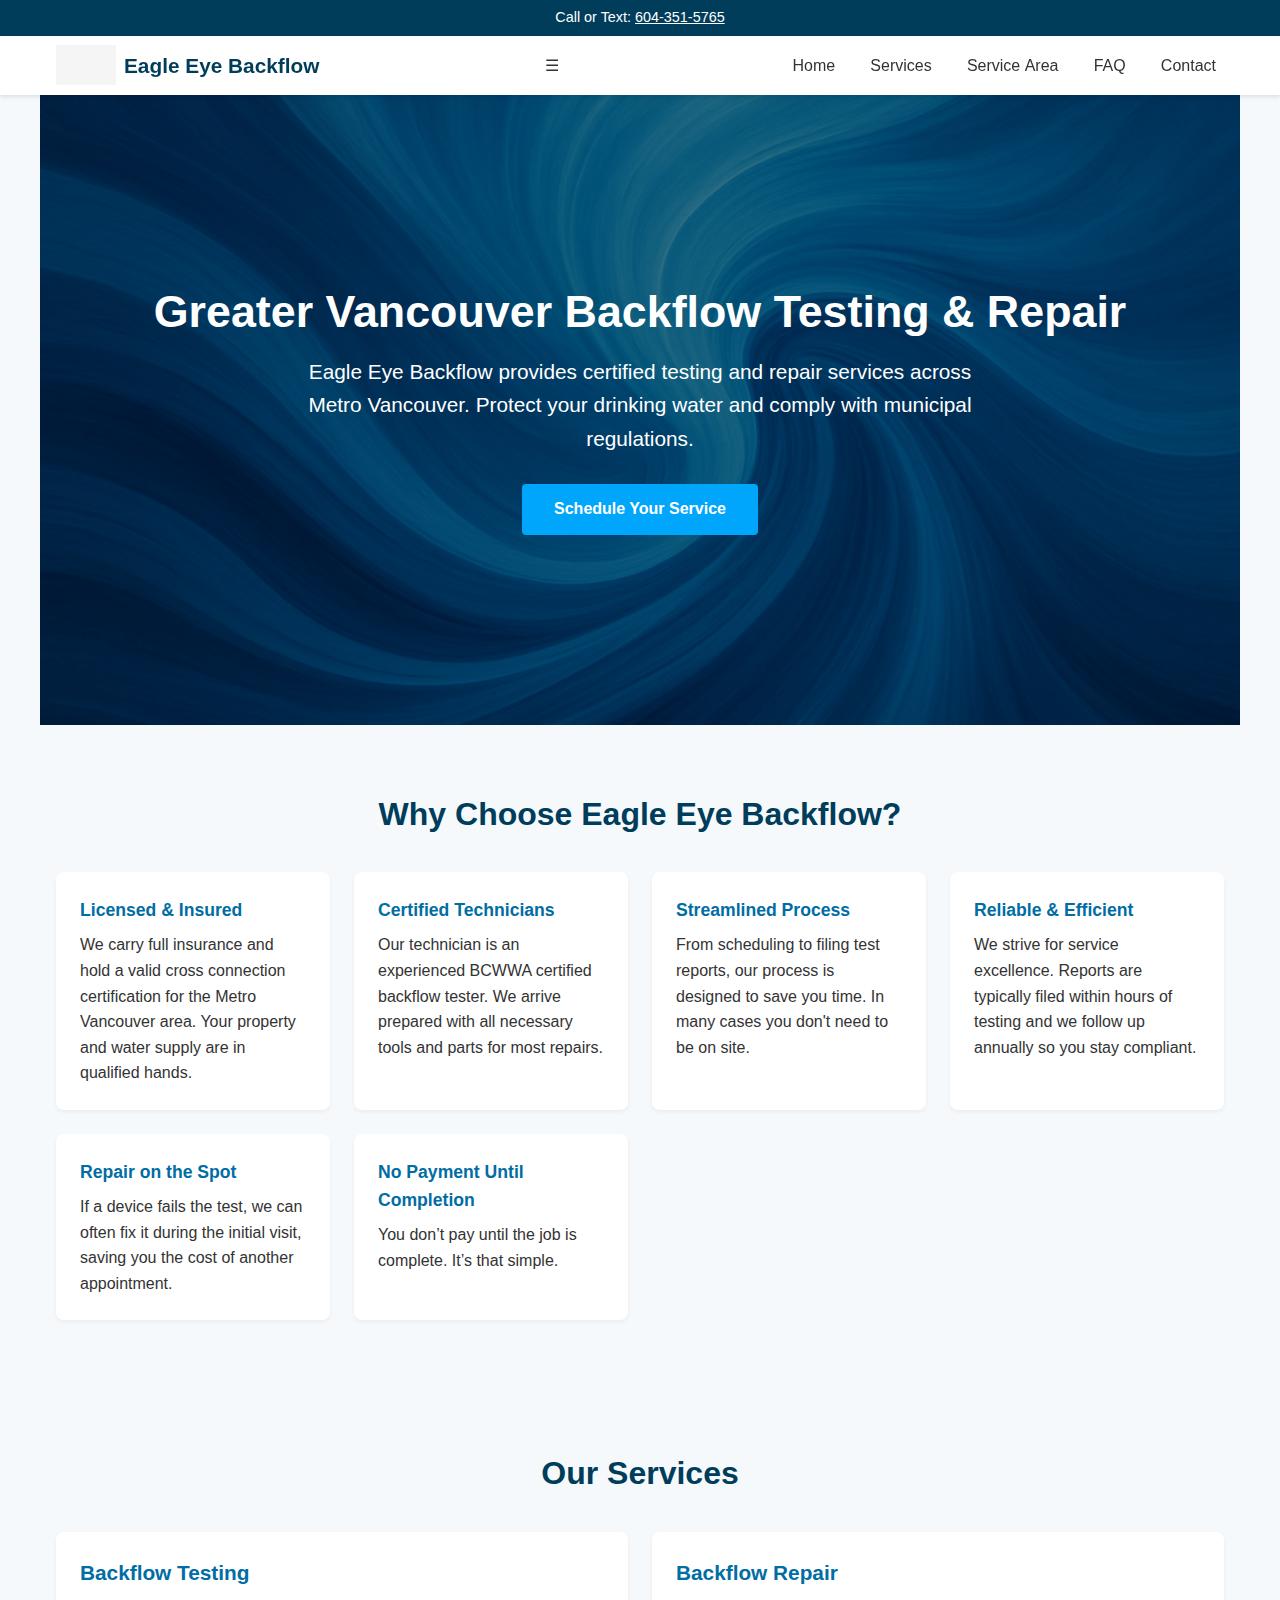
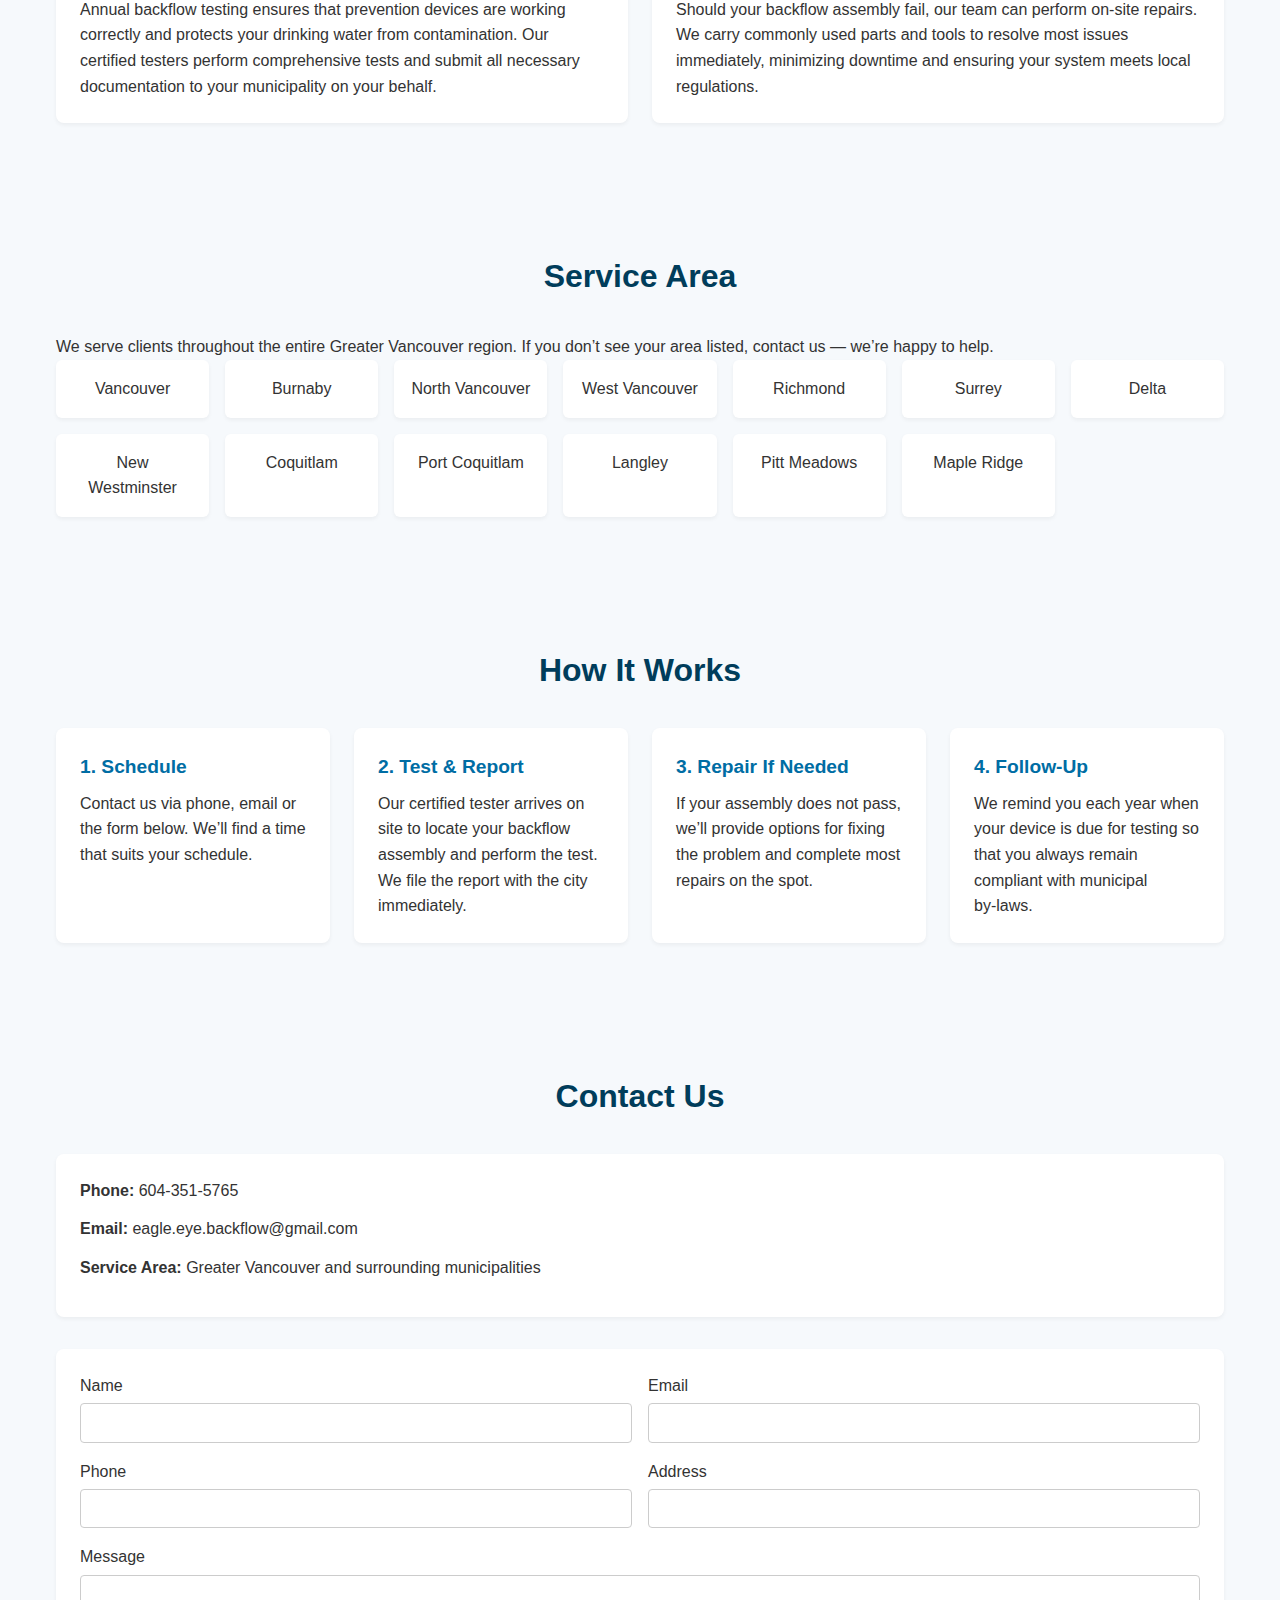
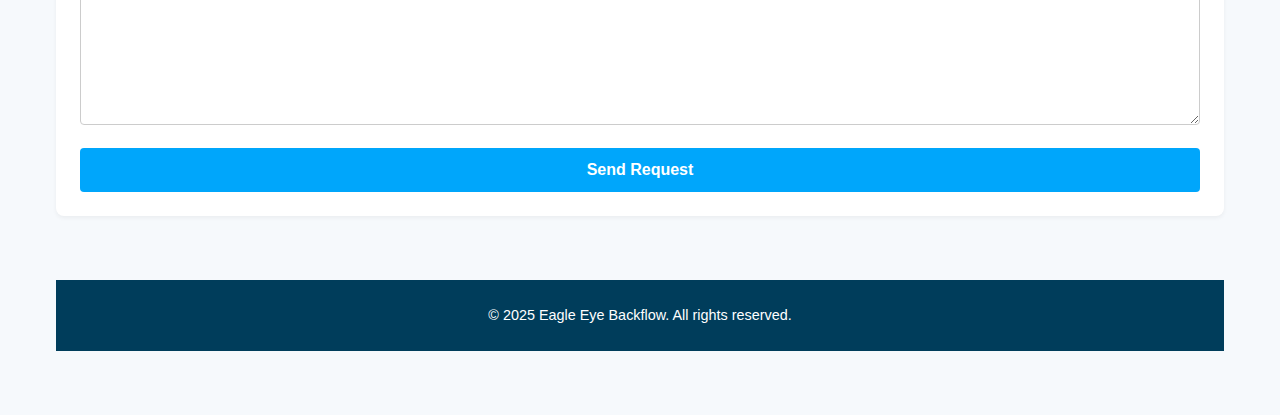
<file: index.html>
<!DOCTYPE html>
<html lang="en">
<head>
    <meta charset="UTF-8">
    <meta http-equiv="X-UA-Compatible" content="IE=edge">
    <meta name="viewport" content="width=device-width, initial-scale=1.0">
    <title>Eagle Eye Backflow – Greater Vancouver Backflow Testing &amp; Repair</title>
    <link rel="stylesheet" href="style.css">
</head>
<body>

    <!-- Call bar with quick contact info -->
    <div class="call-bar">
        Call or Text: <a href="tel:6043515765" style="color: var(--white); text-decoration: underline;">604‑351‑5765</a>
    </div>

    <!-- Navigation -->
    <header>
        <nav>
            <div class="logo">
                <img src="images/logo.png" alt="Company logo">
                Eagle&nbsp;Eye&nbsp;Backflow
            </div>
            <div class="menu-toggle" onclick="toggleNav()">☰</div>
            <ul id="nav-list">
                <li><a href="#home">Home</a></li>
                <li><a href="#services">Services</a></li>
                <li><a href="#service-area">Service&nbsp;Area</a></li>
                <li><a href="faq.html">FAQ</a></li>
                <li><a href="#contact">Contact</a></li>
            </ul>
        </nav>
    </header>

    <!-- Hero section -->
    <section class="hero" id="home">
        <div class="content">
            <h1>Greater Vancouver Backflow Testing &amp; Repair</h1>
            <p>Eagle&nbsp;Eye&nbsp;Backflow provides certified testing and repair services across Metro Vancouver. Protect your drinking water and comply with municipal regulations.</p>
            <a href="#contact" class="btn">Schedule Your Service</a>
        </div>
    </section>

    <!-- Why choose us -->
    <section id="why-us">
        <h2>Why Choose Eagle&nbsp;Eye&nbsp;Backflow?</h2>
        <div class="features">
            <div class="feature">
                <h3>Licensed &amp; Insured</h3>
                <p>We carry full insurance and hold a valid cross connection certification for the Metro Vancouver area. Your property and water supply are in qualified hands.</p>
            </div>
            <div class="feature">
                <h3>Certified Technicians</h3>
                <p>Our technician is an experienced BCWWA certified backflow tester. We arrive prepared with all necessary tools and parts for most repairs.</p>
            </div>
            <div class="feature">
                <h3>Streamlined Process</h3>
                <p>From scheduling to filing test reports, our process is designed to save you time. In many cases you don't need to be on site.</p>
            </div>
            <div class="feature">
                <h3>Reliable &amp; Efficient</h3>
                <p>We strive for service excellence. Reports are typically filed within hours of testing and we follow up annually so you stay compliant.</p>
            </div>
            <div class="feature">
                <h3>Repair on the Spot</h3>
                <p>If a device fails the test, we can often fix it during the initial visit, saving you the cost of another appointment.</p>
            </div>
            <div class="feature">
                <h3>No Payment Until Completion</h3>
                <p>You don’t pay until the job is complete. It’s that simple.</p>
            </div>
        </div>
    </section>

    <!-- Services -->
    <section id="services">
        <h2>Our Services</h2>
        <div class="services">
            <div class="service">
                <h3>Backflow Testing</h3>
                <p>Annual backflow testing ensures that prevention devices are working correctly and protects your drinking water from contamination. Our certified testers perform comprehensive tests and submit all necessary documentation to your municipality on your behalf.</p>
            </div>
            <div class="service">
                <h3>Backflow Repair</h3>
                <p>Should your backflow assembly fail, our team can perform on‑site repairs. We carry commonly used parts and tools to resolve most issues immediately, minimizing downtime and ensuring your system meets local regulations.</p>
            </div>
        </div>
    </section>

    <!-- Service Area -->
    <section id="service-area">
        <h2>Service Area</h2>
        <p>We serve clients throughout the entire Greater Vancouver region. If you don’t see your area listed, contact us — we’re happy to help.</p>
        <div class="service-areas">
            <div class="service-area-item">Vancouver</div>
            <div class="service-area-item">Burnaby</div>
            <div class="service-area-item">North Vancouver</div>
            <div class="service-area-item">West Vancouver</div>
            <div class="service-area-item">Richmond</div>
            <div class="service-area-item">Surrey</div>
            <div class="service-area-item">Delta</div>
            <div class="service-area-item">New Westminster</div>
            <div class="service-area-item">Coquitlam</div>
            <div class="service-area-item">Port Coquitlam</div>
            <div class="service-area-item">Langley</div>
            <div class="service-area-item">Pitt Meadows</div>
            <div class="service-area-item">Maple Ridge</div>
        </div>
    </section>

    <!-- Process -->
    <section id="process">
        <h2>How It Works</h2>
        <div class="process">
            <div class="process-step">
                <h3>1. Schedule</h3>
                <p>Contact us via phone, email or the form below. We’ll find a time that suits your schedule.</p>
            </div>
            <div class="process-step">
                <h3>2. Test &amp; Report</h3>
                <p>Our certified tester arrives on site to locate your backflow assembly and perform the test. We file the report with the city immediately.</p>
            </div>
            <div class="process-step">
                <h3>3. Repair If Needed</h3>
                <p>If your assembly does not pass, we’ll provide options for fixing the problem and complete most repairs on the spot.</p>
            </div>
            <div class="process-step">
                <h3>4. Follow‑Up</h3>
                <p>We remind you each year when your device is due for testing so that you always remain compliant with municipal by‑laws.</p>
            </div>
        </div>
    </section>

    <!-- Contact -->
    <section id="contact">
        <h2>Contact Us</h2>
        <div class="contact">
            <div class="contact-info">
                <p><strong>Phone:</strong> <a href="tel:6043515765">604‑351‑5765</a></p>
                <p><strong>Email:</strong> <a href="mailto:eagle.eye.backflow@gmail.com">eagle.eye.backflow@gmail.com</a></p>
                <p><strong>Service Area:</strong> Greater Vancouver and surrounding municipalities</p>
            </div>
    <div class="contact-form">
  <form 
    action="https://formspree.io/f/mwpqwovj" 
    method="POST"
  >
    <div>
      <label for="name">Name</label>
      <input type="text" id="name" name="name" required>
    </div>

    <div>
      <label for="email">Email</label>
      <input type="email" id="email" name="_replyto" required>
    </div>

    <div>
      <label for="phone">Phone</label>
      <input type="tel" id="phone" name="phone">
    </div>

    <div>
      <label for="address">Address</label>
      <input type="text" id="address" name="address">
    </div>

    <div class="full-width">
      <label for="message">Message</label>
      <textarea id="message" name="message" required></textarea>
    </div>

    <!-- Spam honeypot -->
    <input type="text" name="_gotcha" style="display:none">

    <!-- Redirect after submit -->
    <input type="hidden" name="_next" value="https://eagleeyebackflow.ca/thank-you.html">


    <button type="submit">Send Request</button>
  </form>
</div>


    <!-- Footer -->
    <footer>
        &copy; 2025 Eagle Eye Backflow. All rights reserved.
    </footer>

    <!-- Mobile nav script -->
    <script>
        function toggleNav() {
            var navList = document.getElementById('nav-list');
            if (navList.style.display === 'flex') {
                navList.style.display = 'none';
            } else {
                navList.style.display = 'flex';
                navList.style.flexDirection = 'column';
                navList.style.background = 'var(--white)';
                navList.style.position = 'absolute';
                navList.style.top = '100%';
                navList.style.right = '0';
                navList.style.padding = '1rem';
                navList.style.boxShadow = '0 2px 4px rgba(0,0,0,0.1)';
            }
        }
    </script>
     <script>
      // Select the form inside .contact-form
      const form = document.querySelector('.contact-form form');
      form.addEventListener('submit', function(e) {
        e.preventDefault();
        fetch(form.action, {
          method: form.method,
          body: new FormData(form),
          headers: { 'Accept': 'application/json' }
        })
        .then(response => {
          if (response.ok) {
            // Redirect to your custom thank-you page
            window.location.href = '/thank-you.html';
          } else {
            alert('Oops! There was a problem submitting your form.');
          }
        });
      });
    </script>
</body>
</html>
</file>
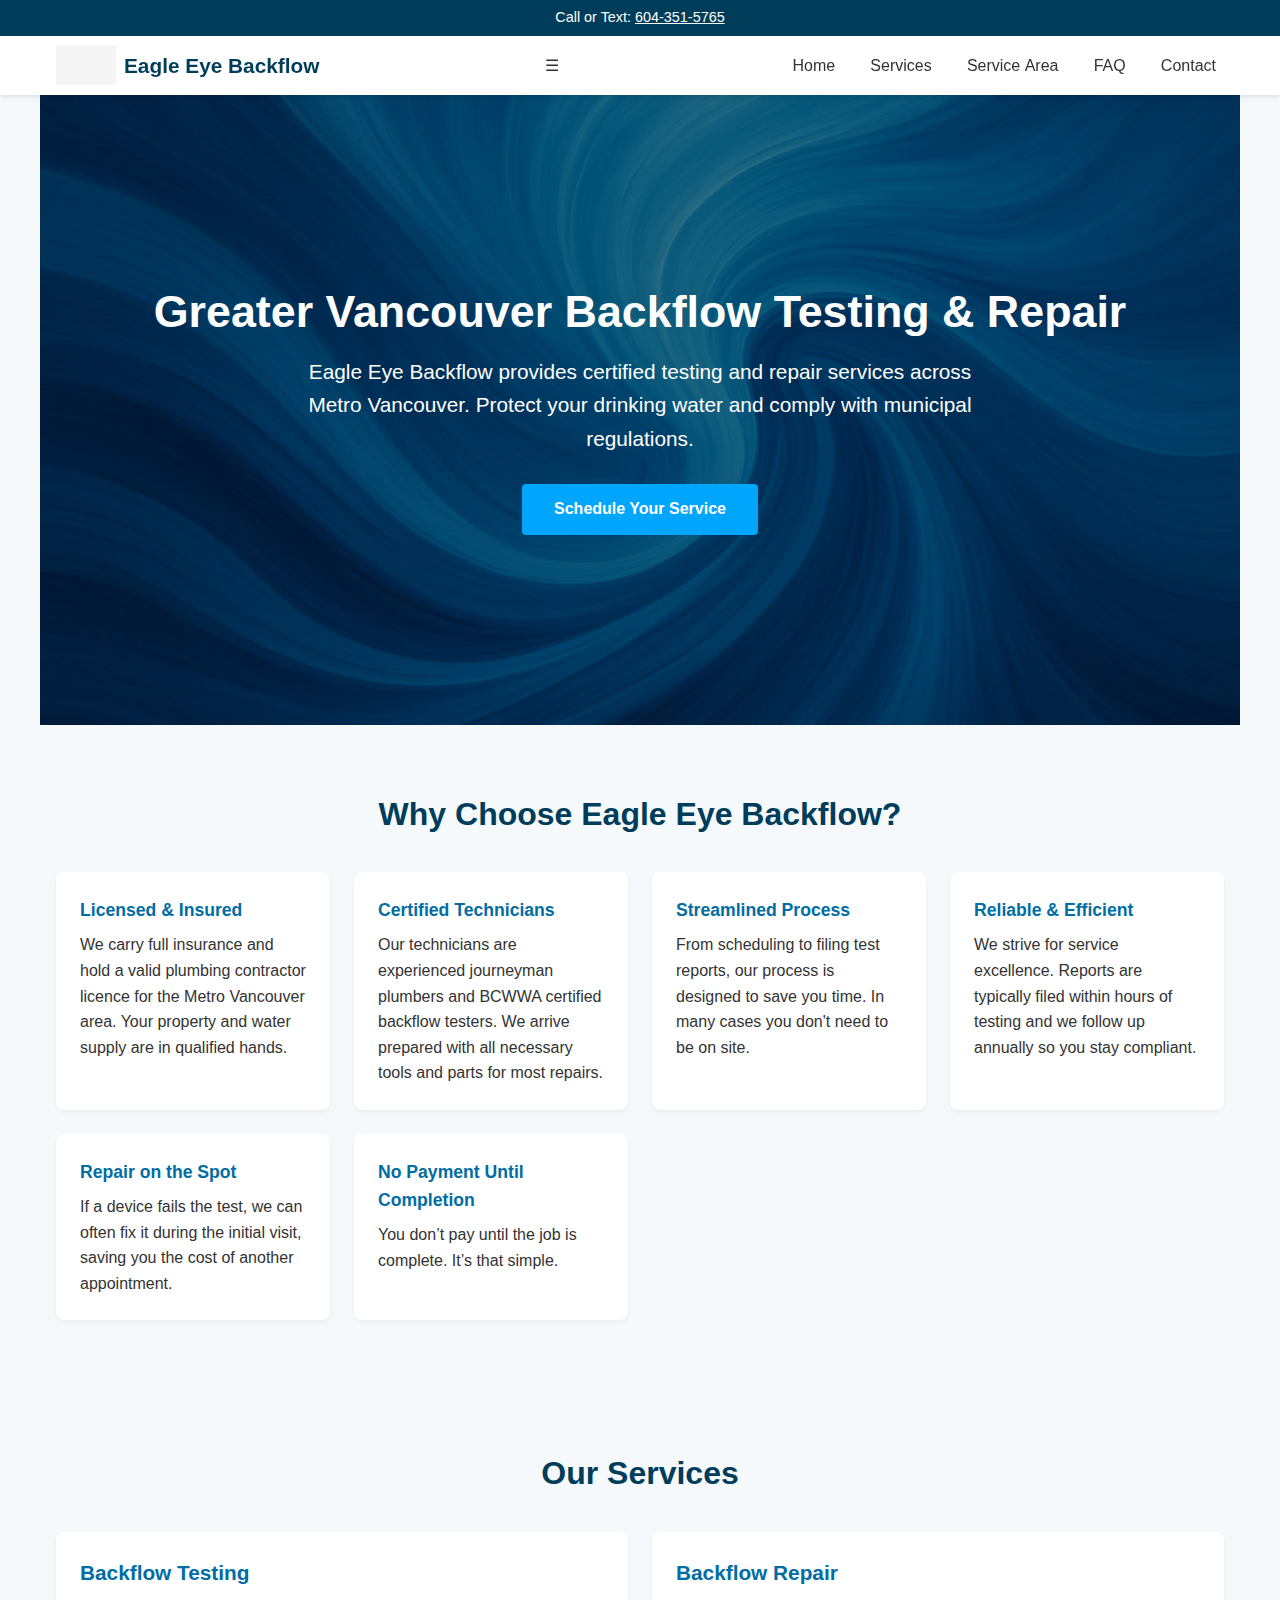
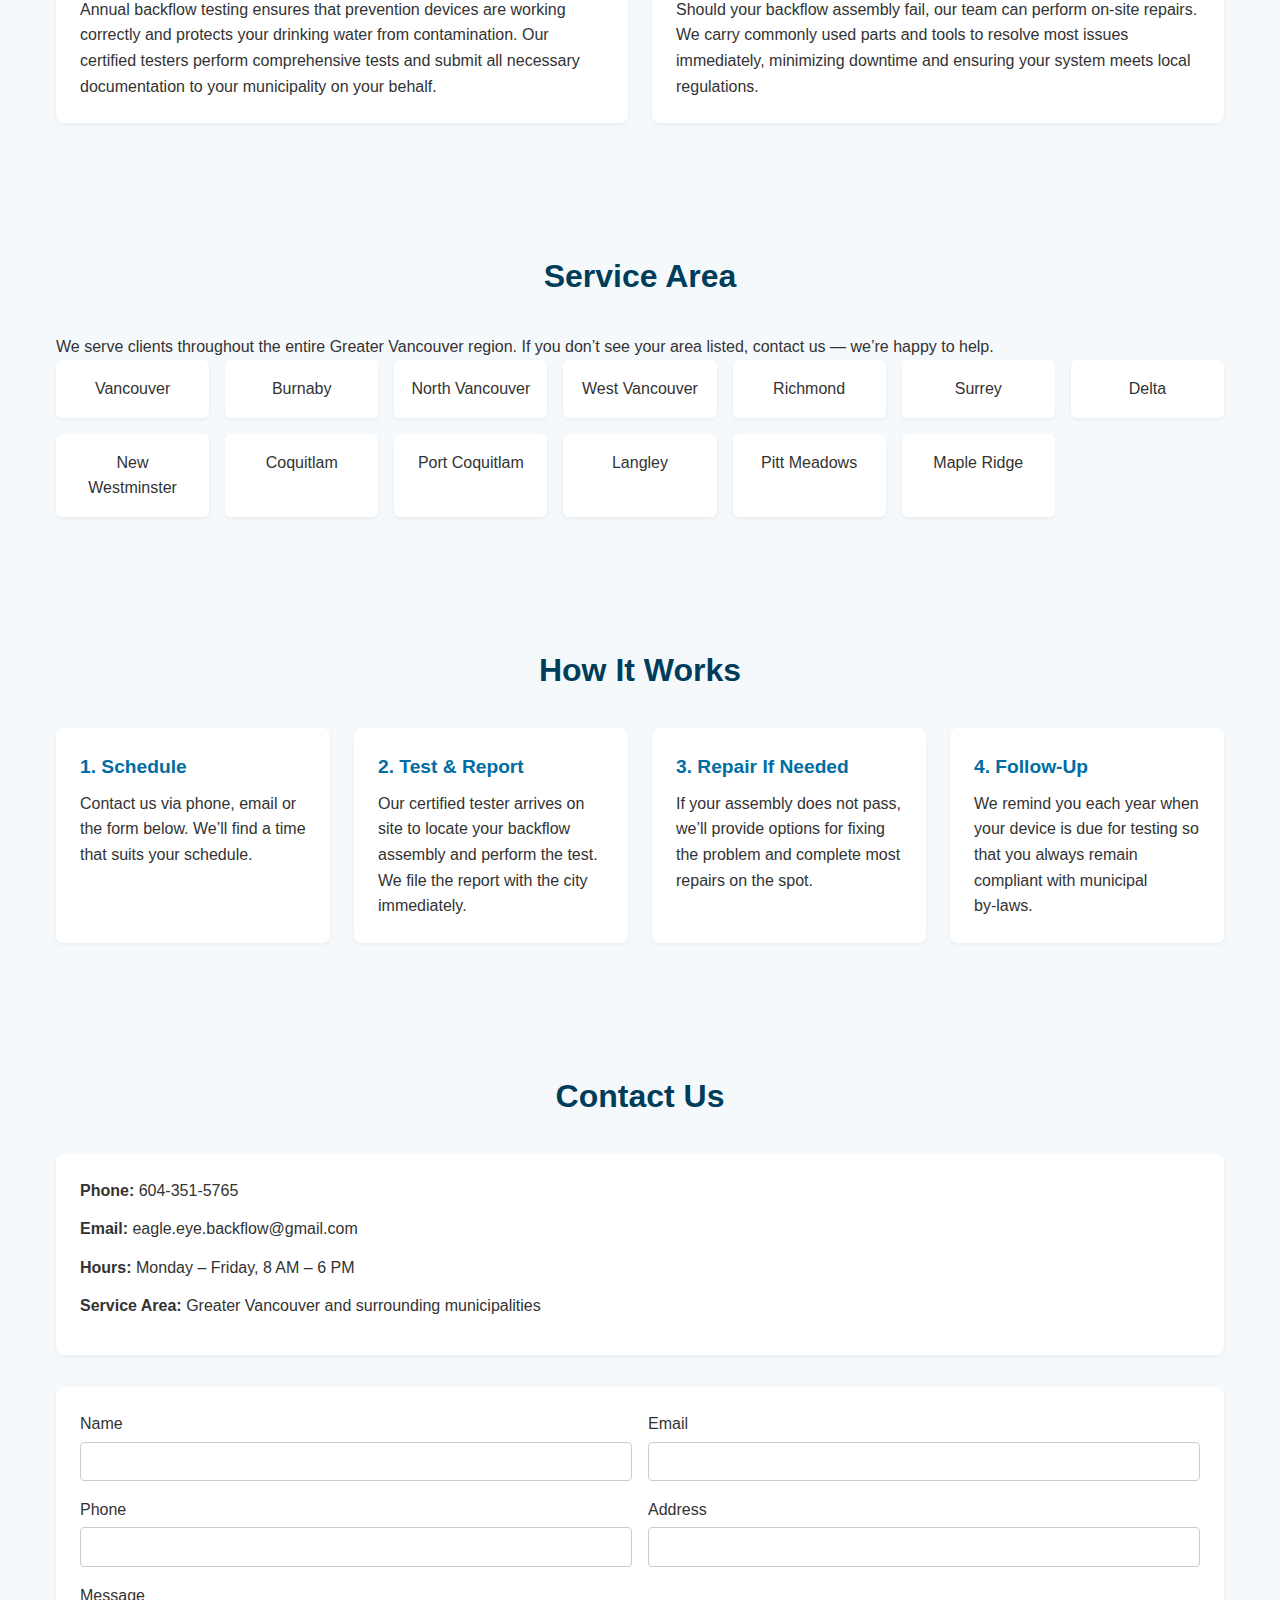
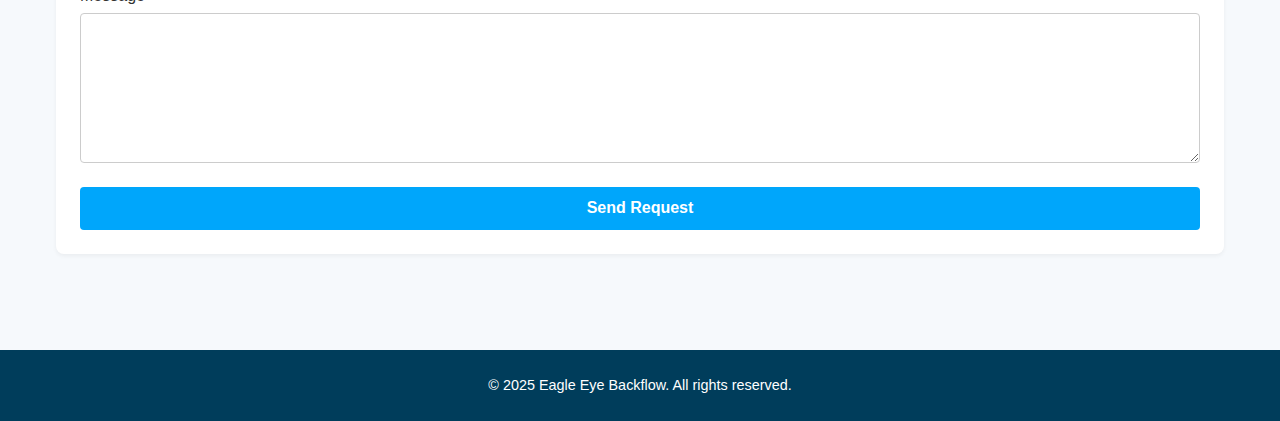
<file: eagle_eye_backflow_site_updated/eagle_eye_backflow_site/index.html>
<!DOCTYPE html>
<html lang="en">
<head>
    <meta charset="UTF-8">
    <meta http-equiv="X-UA-Compatible" content="IE=edge">
    <meta name="viewport" content="width=device-width, initial-scale=1.0">
    <title>Eagle Eye Backflow – Greater Vancouver Backflow Testing &amp; Repair</title>
    <link rel="stylesheet" href="style.css">
</head>
<body>

    <!-- Call bar with quick contact info -->
    <div class="call-bar">
        Call or Text: <a href="tel:6043515765" style="color: var(--white); text-decoration: underline;">604‑351‑5765</a>
    </div>

    <!-- Navigation -->
    <header>
        <nav>
            <div class="logo">
                <img src="images/logo.png" alt="Company logo">
                Eagle&nbsp;Eye&nbsp;Backflow
            </div>
            <div class="menu-toggle" onclick="toggleNav()">☰</div>
            <ul id="nav-list">
                <li><a href="#home">Home</a></li>
                <li><a href="#services">Services</a></li>
                <li><a href="#service-area">Service&nbsp;Area</a></li>
                <li><a href="faq.html">FAQ</a></li>
                <li><a href="#contact">Contact</a></li>
            </ul>
        </nav>
    </header>

    <!-- Hero section -->
    <section class="hero" id="home">
        <div class="content">
            <h1>Greater Vancouver Backflow Testing &amp; Repair</h1>
            <p>Eagle&nbsp;Eye&nbsp;Backflow provides certified testing and repair services across Metro Vancouver. Protect your drinking water and comply with municipal regulations.</p>
            <a href="#contact" class="btn">Schedule Your Service</a>
        </div>
    </section>

    <!-- Why choose us -->
    <section id="why-us">
        <h2>Why Choose Eagle&nbsp;Eye&nbsp;Backflow?</h2>
        <div class="features">
            <div class="feature">
                <h3>Licensed &amp; Insured</h3>
                <p>We carry full insurance and hold a valid plumbing contractor licence for the Metro Vancouver area. Your property and water supply are in qualified hands.</p>
            </div>
            <div class="feature">
                <h3>Certified Technicians</h3>
                <p>Our technicians are experienced journeyman plumbers and BCWWA certified backflow testers. We arrive prepared with all necessary tools and parts for most repairs.</p>
            </div>
            <div class="feature">
                <h3>Streamlined Process</h3>
                <p>From scheduling to filing test reports, our process is designed to save you time. In many cases you don't need to be on site.</p>
            </div>
            <div class="feature">
                <h3>Reliable &amp; Efficient</h3>
                <p>We strive for service excellence. Reports are typically filed within hours of testing and we follow up annually so you stay compliant.</p>
            </div>
            <div class="feature">
                <h3>Repair on the Spot</h3>
                <p>If a device fails the test, we can often fix it during the initial visit, saving you the cost of another appointment.</p>
            </div>
            <div class="feature">
                <h3>No Payment Until Completion</h3>
                <p>You don’t pay until the job is complete. It’s that simple.</p>
            </div>
        </div>
    </section>

    <!-- Services -->
    <section id="services">
        <h2>Our Services</h2>
        <div class="services">
            <div class="service">
                <h3>Backflow Testing</h3>
                <p>Annual backflow testing ensures that prevention devices are working correctly and protects your drinking water from contamination. Our certified testers perform comprehensive tests and submit all necessary documentation to your municipality on your behalf.</p>
            </div>
            <div class="service">
                <h3>Backflow Repair</h3>
                <p>Should your backflow assembly fail, our team can perform on‑site repairs. We carry commonly used parts and tools to resolve most issues immediately, minimizing downtime and ensuring your system meets local regulations.</p>
            </div>
        </div>
    </section>

    <!-- Service Area -->
    <section id="service-area">
        <h2>Service Area</h2>
        <p>We serve clients throughout the entire Greater Vancouver region. If you don’t see your area listed, contact us — we’re happy to help.</p>
        <div class="service-areas">
            <div class="service-area-item">Vancouver</div>
            <div class="service-area-item">Burnaby</div>
            <div class="service-area-item">North Vancouver</div>
            <div class="service-area-item">West Vancouver</div>
            <div class="service-area-item">Richmond</div>
            <div class="service-area-item">Surrey</div>
            <div class="service-area-item">Delta</div>
            <div class="service-area-item">New Westminster</div>
            <div class="service-area-item">Coquitlam</div>
            <div class="service-area-item">Port Coquitlam</div>
            <div class="service-area-item">Langley</div>
            <div class="service-area-item">Pitt Meadows</div>
            <div class="service-area-item">Maple Ridge</div>
        </div>
    </section>

    <!-- Process -->
    <section id="process">
        <h2>How It Works</h2>
        <div class="process">
            <div class="process-step">
                <h3>1. Schedule</h3>
                <p>Contact us via phone, email or the form below. We’ll find a time that suits your schedule.</p>
            </div>
            <div class="process-step">
                <h3>2. Test &amp; Report</h3>
                <p>Our certified tester arrives on site to locate your backflow assembly and perform the test. We file the report with the city immediately.</p>
            </div>
            <div class="process-step">
                <h3>3. Repair If Needed</h3>
                <p>If your assembly does not pass, we’ll provide options for fixing the problem and complete most repairs on the spot.</p>
            </div>
            <div class="process-step">
                <h3>4. Follow‑Up</h3>
                <p>We remind you each year when your device is due for testing so that you always remain compliant with municipal by‑laws.</p>
            </div>
        </div>
    </section>

    <!-- Contact -->
    <section id="contact">
        <h2>Contact Us</h2>
        <div class="contact">
            <div class="contact-info">
                <p><strong>Phone:</strong> <a href="tel:6043515765">604‑351‑5765</a></p>
                <p><strong>Email:</strong> <a href="mailto:eagle.eye.backflow@gmail.com">eagle.eye.backflow@gmail.com</a></p>
                <p><strong>Hours:</strong> Monday – Friday, 8 AM – 6 PM</p>
                <p><strong>Service Area:</strong> Greater Vancouver and surrounding municipalities</p>
            </div>
            <div class="contact-form">
                <form action="mailto:eagle.eye.backflow@gmail.com" method="post" enctype="text/plain">
                    <div>
                        <label for="name">Name</label>
                        <input type="text" id="name" name="name" required>
                    </div>
                    <div>
                        <label for="email">Email</label>
                        <input type="email" id="email" name="email" required>
                    </div>
                    <div>
                        <label for="phone">Phone</label>
                        <input type="tel" id="phone" name="phone">
                    </div>
                    <div>
                        <label for="address">Address</label>
                        <input type="text" id="address" name="address">
                    </div>
                    <div class="full-width">
                        <label for="message">Message</label>
                        <textarea id="message" name="message" required></textarea>
                    </div>
                    <button type="submit">Send Request</button>
                </form>
            </div>
        </div>
    </section>

    <!-- Footer -->
    <footer>
        &copy; 2025 Eagle Eye Backflow. All rights reserved.
    </footer>

    <!-- Mobile nav script -->
    <script>
        function toggleNav() {
            var navList = document.getElementById('nav-list');
            if (navList.style.display === 'flex') {
                navList.style.display = 'none';
            } else {
                navList.style.display = 'flex';
                navList.style.flexDirection = 'column';
                navList.style.background = 'var(--white)';
                navList.style.position = 'absolute';
                navList.style.top = '100%';
                navList.style.right = '0';
                navList.style.padding = '1rem';
                navList.style.boxShadow = '0 2px 4px rgba(0,0,0,0.1)';
            }
        }
    </script>
</body>
</html>
</file>
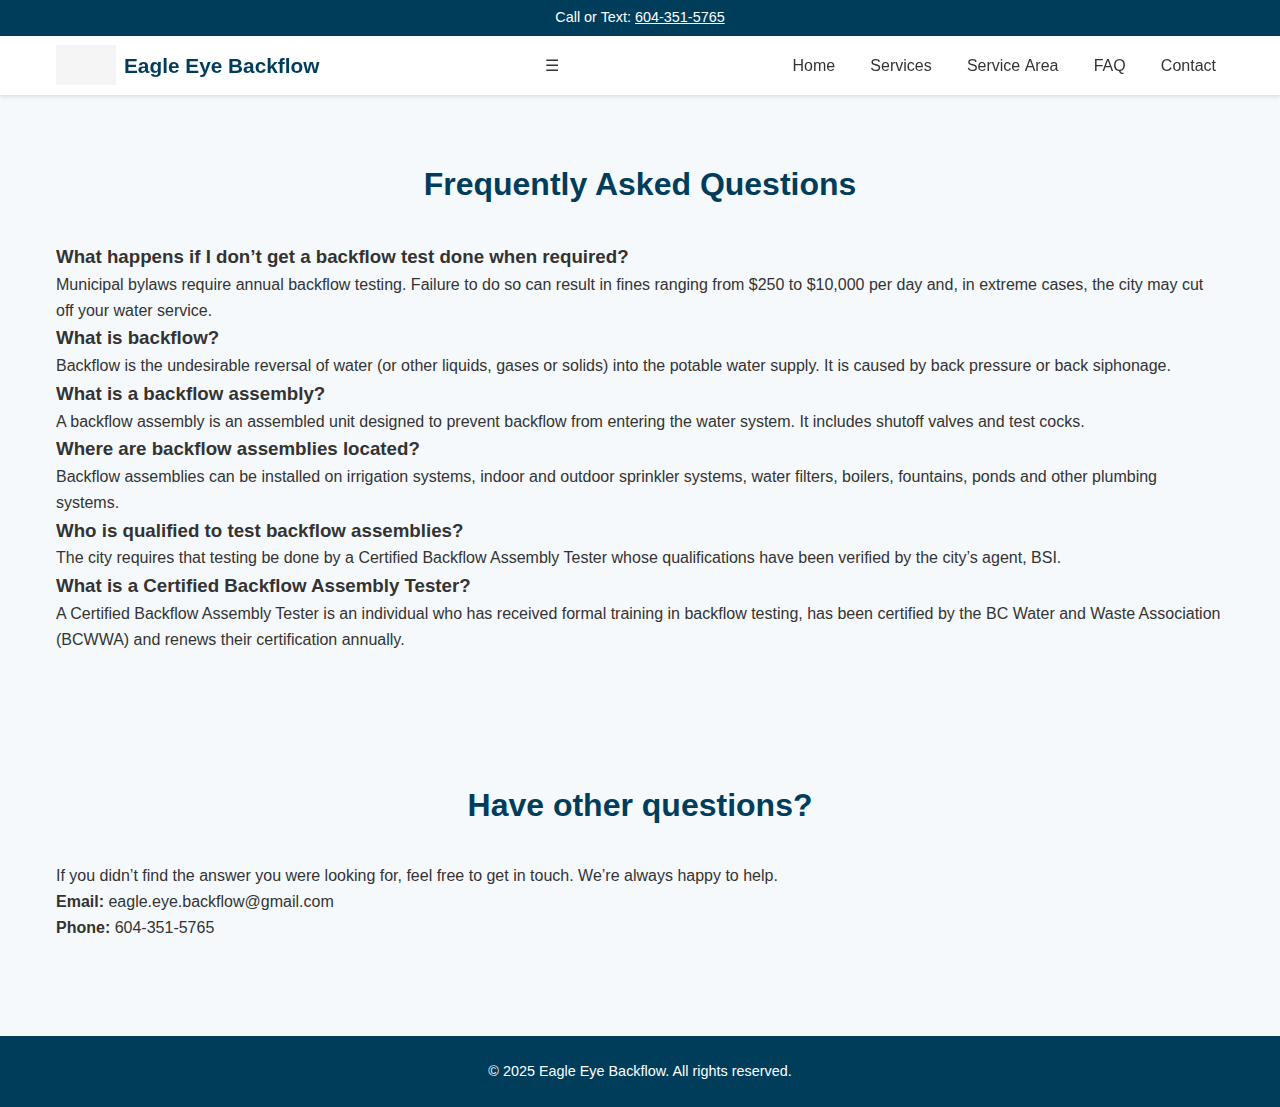
<file: faq.html>
<!DOCTYPE html>
<html lang="en">
<head>
    <meta charset="UTF-8">
    <meta http-equiv="X-UA-Compatible" content="IE=edge">
    <meta name="viewport" content="width=device-width, initial-scale=1.0">
    <title>FAQ – Eagle Eye Backflow</title>
    <link rel="stylesheet" href="style.css">
</head>
<body>
    <div class="call-bar">
        Call or Text: <a href="tel:6043515765" style="color: var(--white); text-decoration: underline;">604‑351‑5765</a>
    </div>
    <header>
        <nav>
            <div class="logo">
                <img src="images/logo.png" alt="Company logo">
                Eagle&nbsp;Eye&nbsp;Backflow
            </div>
            <div class="menu-toggle" onclick="toggleNav()">☰</div>
            <ul id="nav-list">
                <li><a href="index.html#home">Home</a></li>
                <li><a href="index.html#services">Services</a></li>
                <li><a href="index.html#service-area">Service&nbsp;Area</a></li>
                <li><a href="faq.html">FAQ</a></li>
                <li><a href="index.html#contact">Contact</a></li>
            </ul>
        </nav>
    </header>
    <section>
        <h2>Frequently Asked Questions</h2>
        <div class="faq">
            <h3>What happens if I don’t get a backflow test done when required?</h3>
            <p>Municipal bylaws require annual backflow testing. Failure to do so can result in fines ranging from $250 to $10,000 per day and, in extreme cases, the city may cut off your water service.</p>

            <h3>What is backflow?</h3>
            <p>Backflow is the undesirable reversal of water (or other liquids, gases or solids) into the potable water supply. It is caused by back pressure or back siphonage.</p>

            <h3>What is a backflow assembly?</h3>
            <p>A backflow assembly is an assembled unit designed to prevent backflow from entering the water system. It includes shutoff valves and test cocks.</p>

            <h3>Where are backflow assemblies located?</h3>
            <p>Backflow assemblies can be installed on irrigation systems, indoor and outdoor sprinkler systems, water filters, boilers, fountains, ponds and other plumbing systems.</p>

            <h3>Who is qualified to test backflow assemblies?</h3>
            <p>The city requires that testing be done by a Certified Backflow Assembly Tester whose qualifications have been verified by the city’s agent, BSI.</p>

            <h3>What is a Certified Backflow Assembly Tester?</h3>
            <p>A Certified Backflow Assembly Tester is an individual who has received formal training in backflow testing, has been certified by the BC Water and Waste Association (BCWWA) and renews their certification annually.</p>
        </div>
    </section>
    <section>
        <h2>Have other questions?</h2>
        <p>If you didn’t find the answer you were looking for, feel free to get in touch. We’re always happy to help.</p>
        <p><strong>Email:</strong> <a href="mailto:eagle.eye.backflow@gmail.com">eagle.eye.backflow@gmail.com</a></p>
        <p><strong>Phone:</strong> <a href="tel:6043515765">604‑351‑5765</a></p>
    </section>
    <footer>
        &copy; 2025 Eagle Eye Backflow. All rights reserved.
    </footer>
    <script>
        function toggleNav() {
            var navList = document.getElementById('nav-list');
            if (navList.style.display === 'flex') {
                navList.style.display = 'none';
            } else {
                navList.style.display = 'flex';
                navList.style.flexDirection = 'column';
                navList.style.background = 'var(--white)';
                navList.style.position = 'absolute';
                navList.style.top = '100%';
                navList.style.right = '0';
                navList.style.padding = '1rem';
                navList.style.boxShadow = '0 2px 4px rgba(0,0,0,0.1)';
            }
        }
    </script>
</body>
</html>
</file>
<file: style.css>
/*
 * Stylesheet for Eagle Eye Backflow company website.
 *
 * The palette draws inspiration from the deep blues of Vancouver's coastal waters.
 * A fixed navigation bar sits atop the page with the company logo and quick
 * links to each section. Sections are spaced generously for readability and
 * accessibility on both mobile and desktop devices. The hero section uses
 * a custom generated abstract water image as a backdrop to evoke a sense
 * of flow and motion, tying in with the company’s service offering.
 */

:root {
    --primary-color: #003d5b;
    --secondary-color: #006da4;
    --accent-color: #00a6fb;
    --light-color: #f6f9fc;
    --text-color: #333333;
    --white: #ffffff;
}

/* Reset and base styles */
* {
    box-sizing: border-box;
    margin: 0;
    padding: 0;
}

body {
    font-family: Helvetica, Arial, sans-serif;
    color: var(--text-color);
    background: var(--light-color);
    line-height: 1.6;
}

a {
    color: inherit;
    text-decoration: none;
}

ul {
    list-style-type: none;
}

/* Top call bar */
.call-bar {
    background: var(--primary-color);
    color: var(--white);
    text-align: center;
    padding: 0.4rem 1rem;
    font-size: 0.9rem;
}

/* Navigation */
header {
    background: var(--white);
    position: sticky;
    top: 0;
    z-index: 1000;
    box-shadow: 0 2px 4px rgba(0, 0, 0, 0.1);
}

nav {
    max-width: 1200px;
    margin: 0 auto;
    padding: 0.6rem 1rem;
    display: flex;
    align-items: center;
    justify-content: space-between;
}

nav .logo {
    display: flex;
    align-items: center;
    gap: 0.5rem;
    font-weight: bold;
    font-size: 1.3rem;
    color: var(--primary-color);
}

nav .logo img {
    height: 40px;
    width: auto;
}

nav ul {
    display: flex;
    gap: 1.2rem;
    align-items: center;
}

nav ul li a {
    color: var(--text-color);
    font-weight: 500;
    padding: 0.5rem;
    transition: color 0.2s ease;
}

nav ul li a:hover {
    color: var(--primary-color);
}

/* Hero section */
.hero {
    position: relative;
    background: url('images/hero.jpg') center/cover no-repeat;
    min-height: 70vh;
    display: flex;
    align-items: center;
    justify-content: center;
    text-align: center;
    color: var(--white);
}

.hero::before {
    content: "";
    position: absolute;
    top: 0;
    left: 0;
    width: 100%;
    height: 100%;
    background: rgba(0, 0, 0, 0.45);
}

.hero .content {
    position: relative;
    padding: 2rem;
}

.hero h1 {
    font-size: 2.8rem;
    margin-bottom: 1rem;
    line-height: 1.2;
}

.hero p {
    font-size: 1.3rem;
    margin-bottom: 1.8rem;
    max-width: 700px;
    margin-left: auto;
    margin-right: auto;
}

.hero .btn {
    display: inline-block;
    background: var(--accent-color);
    color: var(--white);
    padding: 0.8rem 2rem;
    border-radius: 4px;
    font-weight: bold;
    transition: background 0.2s;
}

.hero .btn:hover {
    background: var(--secondary-color);
}

/* Section base */
section {
    padding: 4rem 1rem;
    max-width: 1200px;
    margin: 0 auto;
}

section h2 {
    text-align: center;
    margin-bottom: 2rem;
    font-size: 2rem;
    color: var(--primary-color);
}

/* Why choose us section */
.features {
    display: grid;
    grid-template-columns: repeat(auto-fit, minmax(250px, 1fr));
    gap: 1.5rem;
}

.feature {
    background: var(--white);
    padding: 1.5rem;
    border-radius: 8px;
    box-shadow: 0 2px 4px rgba(0, 0, 0, 0.05);
}

.feature h3 {
    margin-bottom: 0.5rem;
    color: var(--secondary-color);
    font-size: 1.1rem;
}

/* Services section */
.services {
    display: flex;
    flex-wrap: wrap;
    gap: 1.5rem;
}

.service {
    flex: 1 1 300px;
    background: var(--white);
    padding: 1.5rem;
    border-radius: 8px;
    box-shadow: 0 2px 4px rgba(0, 0, 0, 0.05);
}

.service h3 {
    margin-bottom: 0.5rem;
    color: var(--secondary-color);
    font-size: 1.3rem;
}

.service p {
    font-size: 1rem;
}

/* Service area */
.service-areas {
    display: grid;
    grid-template-columns: repeat(auto-fit, minmax(150px, 1fr));
    gap: 1rem;
}

.service-area-item {
    background: var(--white);
    padding: 1rem;
    text-align: center;
    border-radius: 6px;
    box-shadow: 0 2px 4px rgba(0, 0, 0, 0.05);
    font-weight: 500;
}

/* Process */
.process {
    display: grid;
    grid-template-columns: repeat(auto-fit, minmax(250px, 1fr));
    gap: 1.5rem;
}

.process-step {
    background: var(--white);
    padding: 1.5rem;
    border-radius: 8px;
    box-shadow: 0 2px 4px rgba(0, 0, 0, 0.05);
}

.process-step h3 {
    margin-bottom: 0.5rem;
    color: var(--secondary-color);
    font-size: 1.2rem;
}

/* Contact section */
.contact {
    display: flex;
    flex-direction: column;
    gap: 2rem;
}

.contact-info {
    background: var(--white);
    padding: 1.5rem;
    border-radius: 8px;
    box-shadow: 0 2px 4px rgba(0, 0, 0, 0.05);
}

.contact-info p {
    margin-bottom: 0.8rem;
}

.contact-form {
    background: var(--white);
    padding: 1.5rem;
    border-radius: 8px;
    box-shadow: 0 2px 4px rgba(0, 0, 0, 0.05);
}

.contact-form form {
    display: grid;
    grid-template-columns: 1fr 1fr;
    gap: 1rem;
}

.contact-form form .full-width {
    grid-column: 1 / -1;
}

.contact-form label {
    display: block;
    margin-bottom: 0.3rem;
    font-weight: 500;
}

.contact-form input,
.contact-form textarea {
    width: 100%;
    padding: 0.6rem;
    border: 1px solid #cccccc;
    border-radius: 4px;
    font-size: 1rem;
}

.contact-form textarea {
    height: 150px;
    resize: vertical;
}

.contact-form button {
    grid-column: 1 / -1;
    padding: 0.8rem 2rem;
    background: var(--accent-color);
    color: var(--white);
    border: none;
    border-radius: 4px;
    font-size: 1rem;
    font-weight: bold;
    cursor: pointer;
    transition: background 0.2s;
}

.contact-form button:hover {
    background: var(--secondary-color);
}

/* Footer */
footer {
    background: var(--primary-color);
    color: var(--white);
    text-align: center;
    padding: 1.5rem;
    font-size: 0.9rem;
    margin-top: 2rem;
}

/* Responsive adjustments */
@media (max-width: 768px) {
    nav ul {
        display: none;
    }
    nav .menu-toggle {
        display: block;
        cursor: pointer;
        font-size: 1.5rem;
        color: var(--primary-color);
    }
    .contact-form form {
        grid-template-columns: 1fr;
    }
}
</file>
<file: eagle_eye_backflow_site_updated/eagle_eye_backflow_site/style.css>
/*
 * Stylesheet for Eagle Eye Backflow company website.
 *
 * The palette draws inspiration from the deep blues of Vancouver's coastal waters.
 * A fixed navigation bar sits atop the page with the company logo and quick
 * links to each section. Sections are spaced generously for readability and
 * accessibility on both mobile and desktop devices. The hero section uses
 * a custom generated abstract water image as a backdrop to evoke a sense
 * of flow and motion, tying in with the company’s service offering.
 */

:root {
    --primary-color: #003d5b;
    --secondary-color: #006da4;
    --accent-color: #00a6fb;
    --light-color: #f6f9fc;
    --text-color: #333333;
    --white: #ffffff;
}

/* Reset and base styles */
* {
    box-sizing: border-box;
    margin: 0;
    padding: 0;
}

body {
    font-family: Helvetica, Arial, sans-serif;
    color: var(--text-color);
    background: var(--light-color);
    line-height: 1.6;
}

a {
    color: inherit;
    text-decoration: none;
}

ul {
    list-style-type: none;
}

/* Top call bar */
.call-bar {
    background: var(--primary-color);
    color: var(--white);
    text-align: center;
    padding: 0.4rem 1rem;
    font-size: 0.9rem;
}

/* Navigation */
header {
    background: var(--white);
    position: sticky;
    top: 0;
    z-index: 1000;
    box-shadow: 0 2px 4px rgba(0, 0, 0, 0.1);
}

nav {
    max-width: 1200px;
    margin: 0 auto;
    padding: 0.6rem 1rem;
    display: flex;
    align-items: center;
    justify-content: space-between;
}

nav .logo {
    display: flex;
    align-items: center;
    gap: 0.5rem;
    font-weight: bold;
    font-size: 1.3rem;
    color: var(--primary-color);
}

nav .logo img {
    height: 40px;
    width: auto;
}

nav ul {
    display: flex;
    gap: 1.2rem;
    align-items: center;
}

nav ul li a {
    color: var(--text-color);
    font-weight: 500;
    padding: 0.5rem;
    transition: color 0.2s ease;
}

nav ul li a:hover {
    color: var(--primary-color);
}

/* Hero section */
.hero {
    position: relative;
    background: url('images/hero.jpg') center/cover no-repeat;
    min-height: 70vh;
    display: flex;
    align-items: center;
    justify-content: center;
    text-align: center;
    color: var(--white);
}

.hero::before {
    content: "";
    position: absolute;
    top: 0;
    left: 0;
    width: 100%;
    height: 100%;
    background: rgba(0, 0, 0, 0.45);
}

.hero .content {
    position: relative;
    padding: 2rem;
}

.hero h1 {
    font-size: 2.8rem;
    margin-bottom: 1rem;
    line-height: 1.2;
}

.hero p {
    font-size: 1.3rem;
    margin-bottom: 1.8rem;
    max-width: 700px;
    margin-left: auto;
    margin-right: auto;
}

.hero .btn {
    display: inline-block;
    background: var(--accent-color);
    color: var(--white);
    padding: 0.8rem 2rem;
    border-radius: 4px;
    font-weight: bold;
    transition: background 0.2s;
}

.hero .btn:hover {
    background: var(--secondary-color);
}

/* Section base */
section {
    padding: 4rem 1rem;
    max-width: 1200px;
    margin: 0 auto;
}

section h2 {
    text-align: center;
    margin-bottom: 2rem;
    font-size: 2rem;
    color: var(--primary-color);
}

/* Why choose us section */
.features {
    display: grid;
    grid-template-columns: repeat(auto-fit, minmax(250px, 1fr));
    gap: 1.5rem;
}

.feature {
    background: var(--white);
    padding: 1.5rem;
    border-radius: 8px;
    box-shadow: 0 2px 4px rgba(0, 0, 0, 0.05);
}

.feature h3 {
    margin-bottom: 0.5rem;
    color: var(--secondary-color);
    font-size: 1.1rem;
}

/* Services section */
.services {
    display: flex;
    flex-wrap: wrap;
    gap: 1.5rem;
}

.service {
    flex: 1 1 300px;
    background: var(--white);
    padding: 1.5rem;
    border-radius: 8px;
    box-shadow: 0 2px 4px rgba(0, 0, 0, 0.05);
}

.service h3 {
    margin-bottom: 0.5rem;
    color: var(--secondary-color);
    font-size: 1.3rem;
}

.service p {
    font-size: 1rem;
}

/* Service area */
.service-areas {
    display: grid;
    grid-template-columns: repeat(auto-fit, minmax(150px, 1fr));
    gap: 1rem;
}

.service-area-item {
    background: var(--white);
    padding: 1rem;
    text-align: center;
    border-radius: 6px;
    box-shadow: 0 2px 4px rgba(0, 0, 0, 0.05);
    font-weight: 500;
}

/* Process */
.process {
    display: grid;
    grid-template-columns: repeat(auto-fit, minmax(250px, 1fr));
    gap: 1.5rem;
}

.process-step {
    background: var(--white);
    padding: 1.5rem;
    border-radius: 8px;
    box-shadow: 0 2px 4px rgba(0, 0, 0, 0.05);
}

.process-step h3 {
    margin-bottom: 0.5rem;
    color: var(--secondary-color);
    font-size: 1.2rem;
}

/* Contact section */
.contact {
    display: flex;
    flex-direction: column;
    gap: 2rem;
}

.contact-info {
    background: var(--white);
    padding: 1.5rem;
    border-radius: 8px;
    box-shadow: 0 2px 4px rgba(0, 0, 0, 0.05);
}

.contact-info p {
    margin-bottom: 0.8rem;
}

.contact-form {
    background: var(--white);
    padding: 1.5rem;
    border-radius: 8px;
    box-shadow: 0 2px 4px rgba(0, 0, 0, 0.05);
}

.contact-form form {
    display: grid;
    grid-template-columns: 1fr 1fr;
    gap: 1rem;
}

.contact-form form .full-width {
    grid-column: 1 / -1;
}

.contact-form label {
    display: block;
    margin-bottom: 0.3rem;
    font-weight: 500;
}

.contact-form input,
.contact-form textarea {
    width: 100%;
    padding: 0.6rem;
    border: 1px solid #cccccc;
    border-radius: 4px;
    font-size: 1rem;
}

.contact-form textarea {
    height: 150px;
    resize: vertical;
}

.contact-form button {
    grid-column: 1 / -1;
    padding: 0.8rem 2rem;
    background: var(--accent-color);
    color: var(--white);
    border: none;
    border-radius: 4px;
    font-size: 1rem;
    font-weight: bold;
    cursor: pointer;
    transition: background 0.2s;
}

.contact-form button:hover {
    background: var(--secondary-color);
}

/* Footer */
footer {
    background: var(--primary-color);
    color: var(--white);
    text-align: center;
    padding: 1.5rem;
    font-size: 0.9rem;
    margin-top: 2rem;
}

/* Responsive adjustments */
@media (max-width: 768px) {
    nav ul {
        display: none;
    }
    nav .menu-toggle {
        display: block;
        cursor: pointer;
        font-size: 1.5rem;
        color: var(--primary-color);
    }
    .contact-form form {
        grid-template-columns: 1fr;
    }
}
</file>
